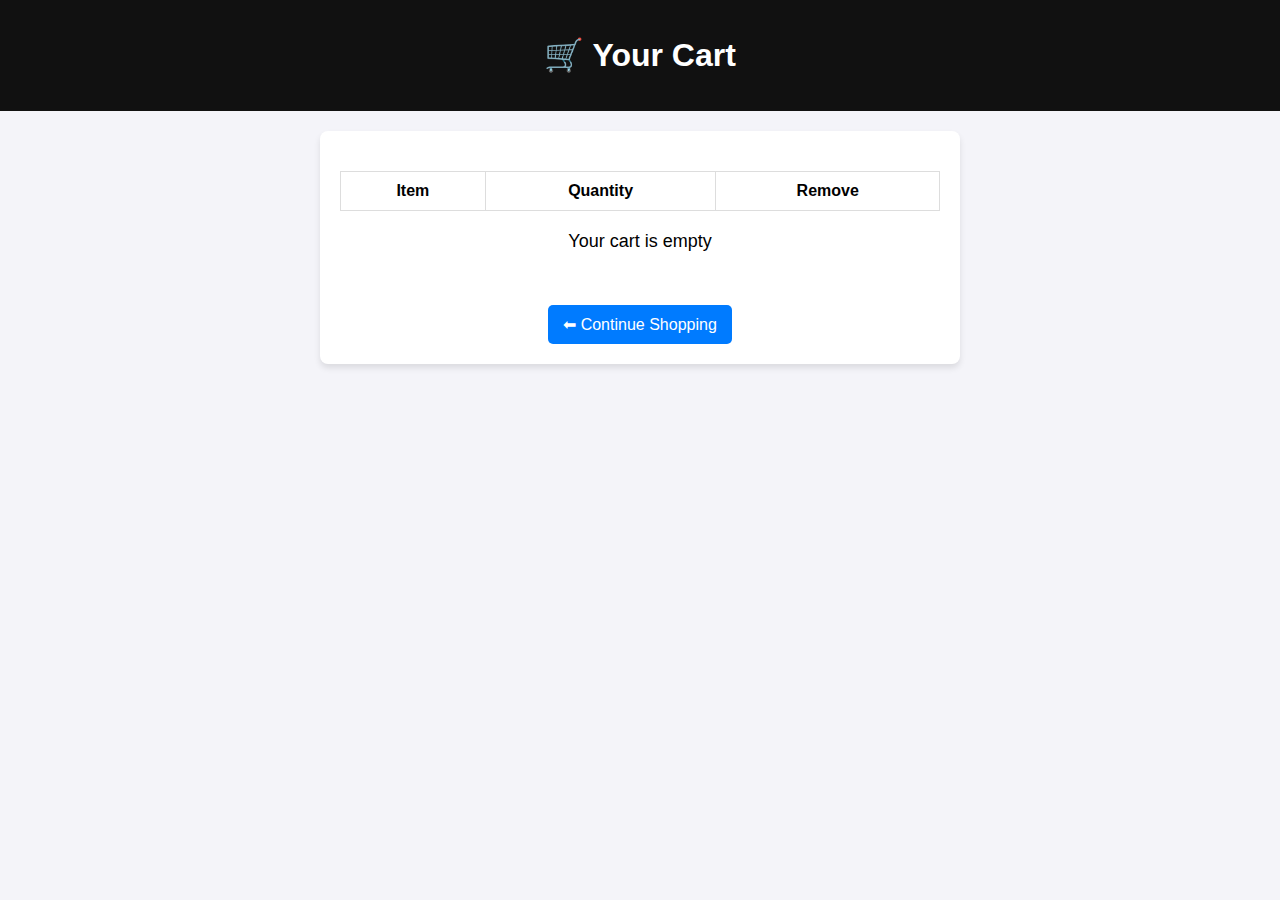
<file: cart.html>
<!DOCTYPE html>
<html lang="en">
<head>
  <meta charset="UTF-8">
  <meta name="viewport" content="width=device-width, initial-scale=1.0">
  <title>BBETA - Cart</title>
  <style>
    body {
      font-family: Arial, sans-serif;
      margin: 0;
      padding: 0;
      background: #f4f4f9;
      text-align: center;
    }
    header {
      background: #111;
      color: white;
      padding: 15px;
      text-align: center;
    }
    .cart-container {
      max-width: 600px;
      margin: 20px auto;
      padding: 20px;
      background: white;
      border-radius: 8px;
      box-shadow: 0 4px 6px rgba(0,0,0,0.1);
    }
    table {
      width: 100%;
      border-collapse: collapse;
      margin: 20px 0;
    }
    table, th, td {
      border: 1px solid #ddd;
    }
    th, td {
      padding: 10px;
      text-align: center;
    }
    .checkout-btn {
      padding: 10px 20px;
      background: #28a745;
      color: white;
      border: none;
      border-radius: 5px;
      cursor: pointer;
      text-decoration: none;
    }
    .checkout-btn:hover {
      background: #218838;
    }
    .empty {
      font-size: 18px;
      margin: 20px 0;
    }
    .back-btn {
      display: inline-block;
      margin-top: 15px;
      padding: 10px 15px;
      background: #007bff;
      color: white;
      text-decoration: none;
      border-radius: 5px;
    }
    .back-btn:hover {
      background: #0056b3;
    }
  </style>
</head>
<body>
  <header>
    <h1>🛒 Your Cart</h1>
  </header>

  <div class="cart-container">
    <table id="cartTable">
      <thead>
        <tr>
          <th>Item</th>
          <th>Quantity</th>
          <th>Remove</th>
        </tr>
      </thead>
      <tbody>
      </tbody>
    </table>
    <p class="empty" id="emptyMsg">Your cart is empty</p>
    <a href="checkout.html" class="checkout-btn" id="checkoutBtn" style="display:none;">Proceed to Checkout</a>
    <br>
    <a href="index.html" class="back-btn">⬅ Continue Shopping</a>
  </div>

  <script>
    function loadCart() {
      let cart = JSON.parse(localStorage.getItem("cart")) || [];
      let tbody = document.querySelector("#cartTable tbody");
      let emptyMsg = document.getElementById("emptyMsg");
      let checkoutBtn = document.getElementById("checkoutBtn");
      tbody.innerHTML = "";

      if(cart.length === 0) {
        emptyMsg.style.display = "block";
        checkoutBtn.style.display = "none";
      } else {
        emptyMsg.style.display = "none";
        checkoutBtn.style.display = "inline-block";

        cart.forEach((item, index) => {
          let row = document.createElement("tr");
          row.innerHTML = `
            <td>${item}</td>
            <td>1</td>
            <td><button onclick="removeItem(${index})">❌</button></td>
          `;
          tbody.appendChild(row);
        });
      }
    }

    function removeItem(index) {
      let cart = JSON.parse(localStorage.getItem("cart")) || [];
      cart.splice(index, 1);
      localStorage.setItem("cart", JSON.stringify(cart));
      loadCart();
    }

    loadCart();
  </script>
</body>
</html>
</file>
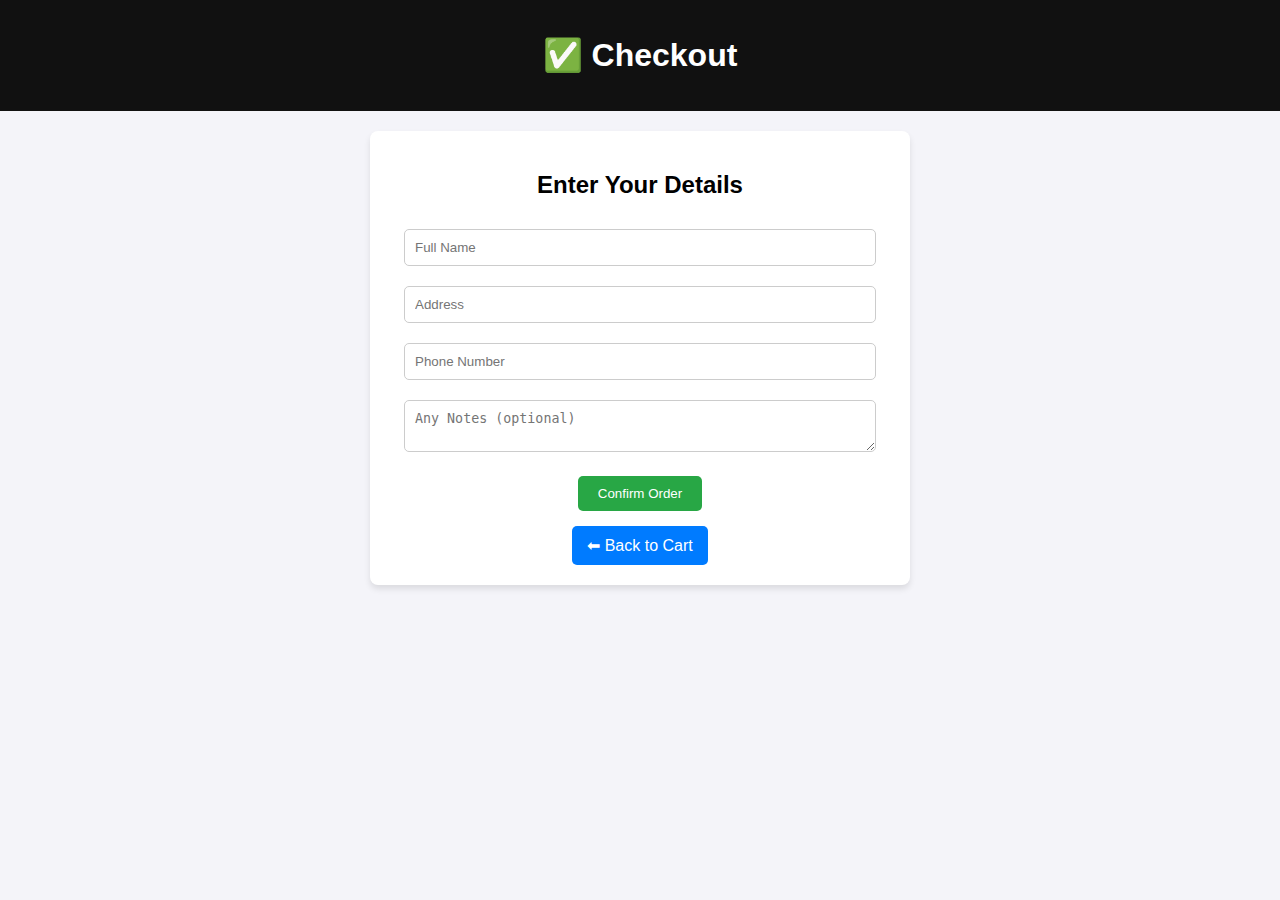
<file: checkout.html>
<!DOCTYPE html>
<html lang="en">
<head>
  <meta charset="UTF-8">
  <meta name="viewport" content="width=device-width, initial-scale=1.0">
  <title>BBETA - Checkout</title>
  <style>
    body {
      font-family: Arial, sans-serif;
      margin: 0;
      padding: 0;
      background: #f4f4f9;
      text-align: center;
    }
    header {
      background: #111;
      color: white;
      padding: 15px;
      text-align: center;
    }
    .checkout-container {
      padding: 20px;
      max-width: 500px;
      margin: 20px auto;
      background: white;
      border-radius: 8px;
      box-shadow: 0 4px 6px rgba(0,0,0,0.1);
    }
    .checkout-container h2 {
      margin-bottom: 20px;
    }
    input, textarea {
      width: 90%;
      padding: 10px;
      margin: 10px 0;
      border: 1px solid #ccc;
      border-radius: 5px;
    }
    button {
      padding: 10px 20px;
      background: #28a745;
      color: white;
      border: none;
      border-radius: 5px;
      cursor: pointer;
      margin-top: 10px;
    }
    button:hover {
      background: #218838;
    }
    .back-btn {
      display: inline-block;
      margin-top: 15px;
      padding: 10px 15px;
      background: #007bff;
      color: white;
      text-decoration: none;
      border-radius: 5px;
    }
    .back-btn:hover {
      background: #0056b3;
    }
  </style>
</head>
<body>
  <header>
    <h1>✅ Checkout</h1>
  </header>

  <div class="checkout-container">
    <h2>Enter Your Details</h2>
    <form id="checkoutForm">
      <input type="text" id="name" placeholder="Full Name" required><br>
      <input type="text" id="address" placeholder="Address" required><br>
      <input type="text" id="phone" placeholder="Phone Number" required><br>
      <textarea id="notes" placeholder="Any Notes (optional)"></textarea><br>
      <button type="submit">Confirm Order</button>
    </form>
    <a href="cart.html" class="back-btn">⬅ Back to Cart</a>
  </div>

  <script>
    document.getElementById("checkoutForm").addEventListener("submit", function(e) {
      e.preventDefault();
      alert("🎉 Order Confirmed! Thank you for shopping with BBETA.");
      localStorage.removeItem("cart"); // clear cart
      window.location.href = "index.html"; // back to home
    });
  </script>
</body>
  </html>
</file>
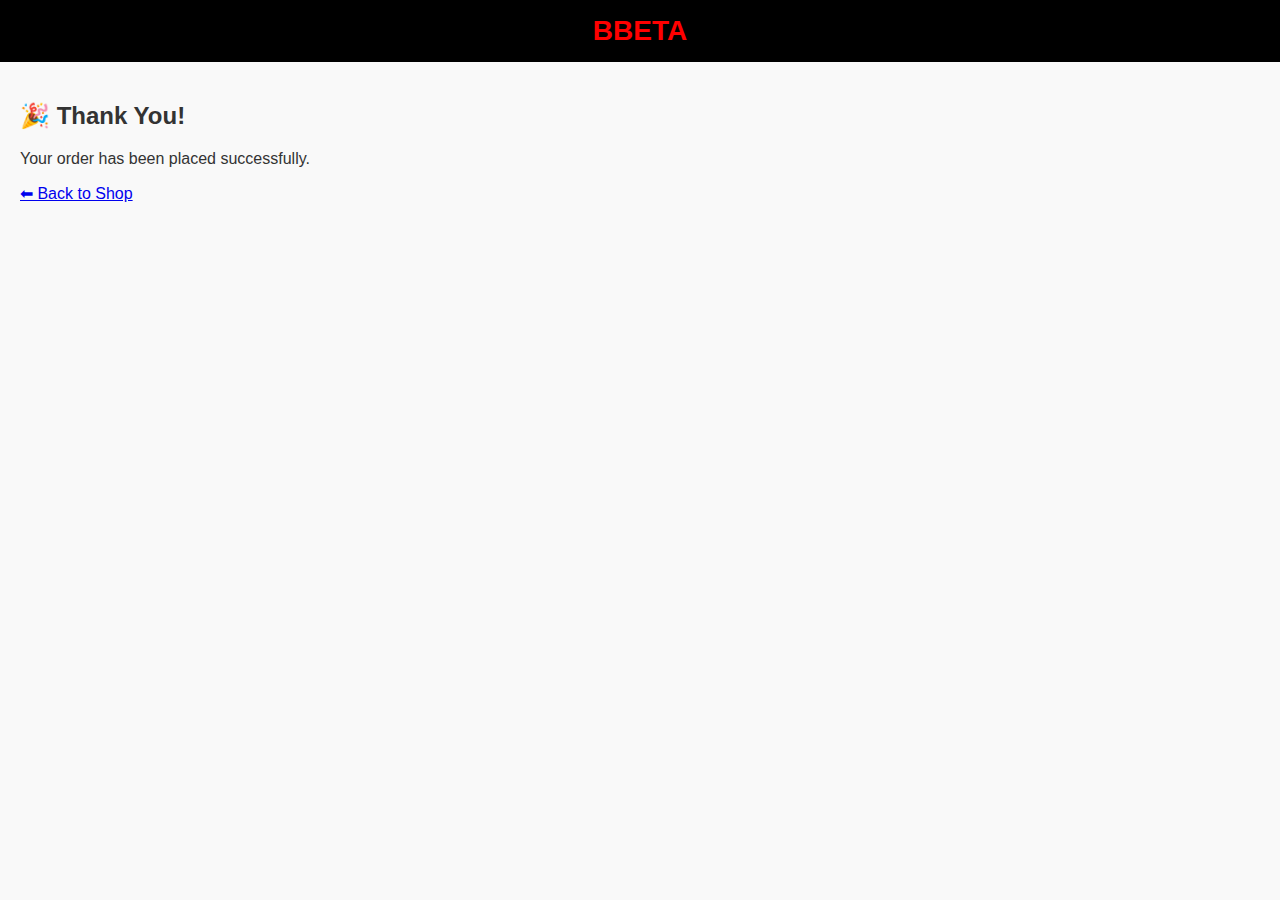
<file: thankyou.html>
<!DOCTYPE html>
<html lang="en">
<head>
  <meta charset="UTF-8">
  <meta name="viewport" content="width=device-width, initial-scale=1.0">
  <title>Order Placed - BBETA</title>
  <link rel="stylesheet" href="style.css">
</head>
<body>
  <header>
    <h1>BBETA</h1>
  </header>

  <main>
    <h2>🎉 Thank You!</h2>
    <p>Your order has been placed successfully.</p>
    <a href="index.html">⬅ Back to Shop</a>
  </main>
</body>
</html>
</file>
<file: style.css>
/* ===================
   Global Styles
=================== */
body {
  font-family: Arial, sans-serif;
  margin: 0;
  padding: 0;
  background-color: #f9f9f9;
  color: #333;
}

header {
  background-color: #000;
  color: white;
  text-align: center;
  padding: 15px 10px;
}

header h1 {
  margin: 0;
  font-size: 28px;
  color: red;
}

header p {
  margin: 5px 0 0;
  font-size: 16px;
}

.cart-link {
  display: inline-block;
  margin-top: 8px;
  color: white;
  background: green;
  padding: 8px 15px;
  border-radius: 5px;
  text-decoration: none;
  font-weight: bold;
}

main {
  padding: 20px;
}

/* ===================
   Products
=================== */
.products {
  display: grid;
  grid-template-columns: repeat(auto-fit, minmax(200px, 1fr));
  gap: 20px;
}

.product {
  background: white;
  padding: 15px;
  border-radius: 8px;
  box-shadow: 0 2px 5px rgba(0,0,0,0.1);
  text-align: center;
}

.product img {
  width: 100%;
  height: 150px;
  object-fit: cover;
  border-radius: 8px;
}

.product h2 {
  font-size: 20px;
  margin: 10px 0 5px;
}

.product p {
  margin: 5px 0;
  font-size: 16px;
  font-weight: bold;
}

.product input {
  width: 60px;
  padding: 5px;
  margin: 10px 0;
}

.product button {
  background: #007bff;
  color: white;
  border: none;
  padding: 8px 15px;
  border-radius: 5px;
  cursor: pointer;
  font-size: 14px;
}

.product button:hover {
  background: #0056b3;
}

/* ===================
   Cart Page
=================== */
.cart-item {
  background: white;
  padding: 10px;
  border-radius: 5px;
  margin: 10px 0;
  box-shadow: 0 2px 5px rgba(0,0,0,0.1);
}

.cart-total {
  font-size: 18px;
  font-weight: bold;
  margin-top: 15px;
}

/* ===================
   WhatsApp Order Button + Phone Input
=================== */
.whatsapp-btn {
  background-color: #25d366;
  color: white;
  border: none;
  padding: 10px 15px;
  font-size: 16px;
  font-weight: bold;
  border-radius: 8px;
  cursor: pointer;
  display: flex;
  align-items: center;
  gap: 8px;
  margin-top: 15px;
}

.whatsapp-btn img {
  width: 24px;
  height: 24px;
}

.phone-input {
  margin: 15px 0;
}

.phone-input label {
  font-weight: bold;
}

.phone-input input {
  padding: 8px;
  width: 100%;
  font-size: 16px;
  margin-top: 5px;
  border-radius: 5px;
  border: 1px solid #ccc;
}
</file>
